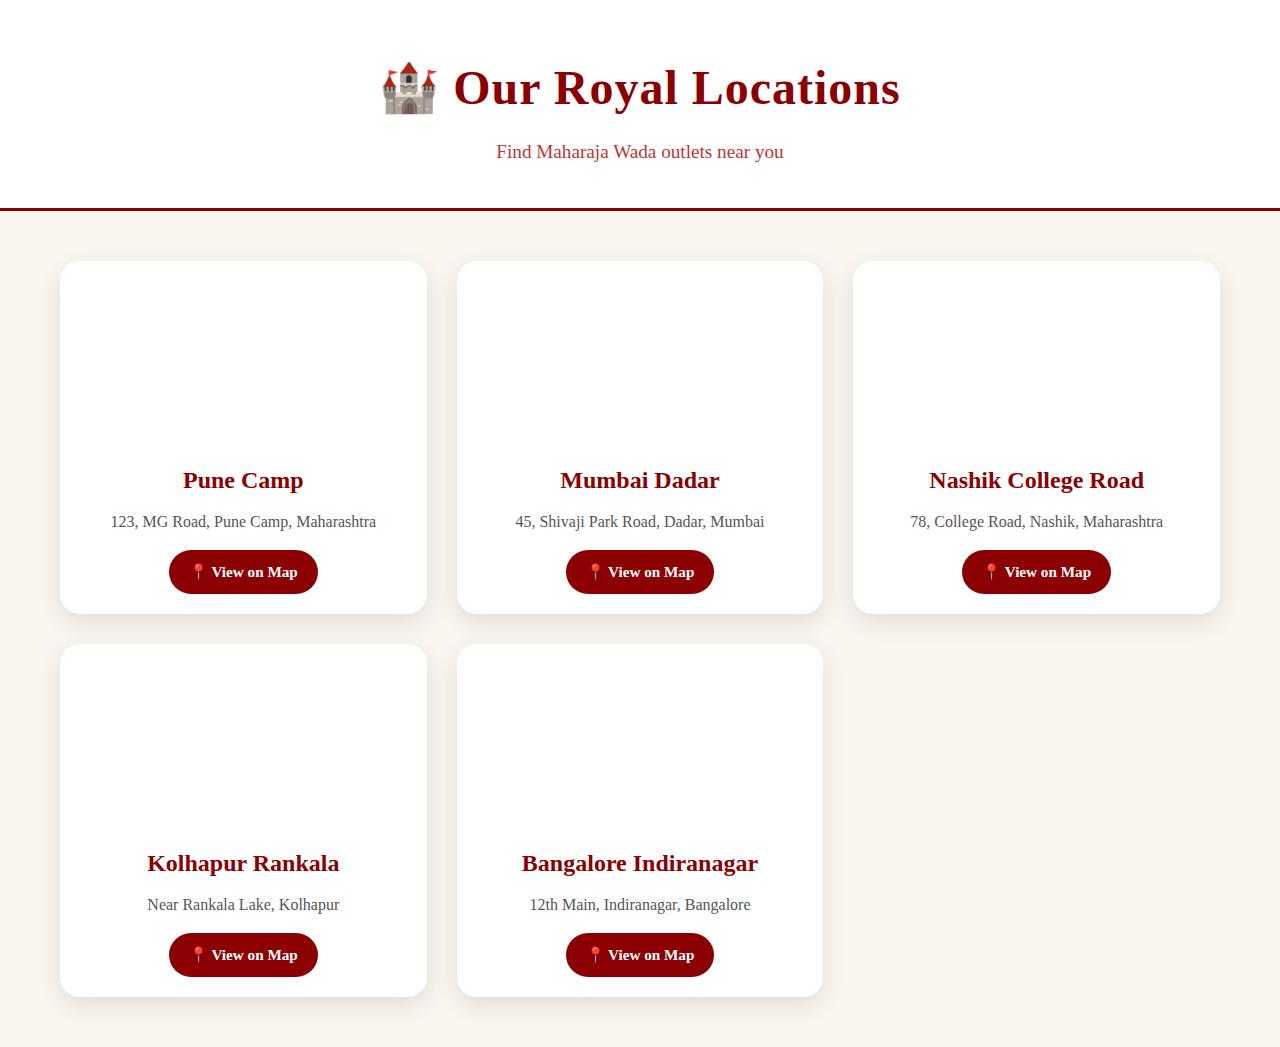
<file: locations.html>
<!DOCTYPE html>
<html lang="en">
<head>
  <meta charset="UTF-8">
  <meta name="viewport" content="width=device-width, initial-scale=1.0">
  <title>Maharaja Wada - Our Locations</title>
  <link rel="stylesheet" href="style.css">
  <style>
    body {
      font-family: 'Playfair Display', serif;
      background: #faf5ef;
      margin: 0;
      padding: 0;
      color: #2c2c2c;
    }

    header {
      text-align: center;
      padding: 50px 20px 30px;
      background: #fff; /* White background */
      color: #8B0000;   /* Dark Red text */
      border-bottom: 3px solid #8B0000; /* Classy underline */
    }

    header h1 {
      font-size: 3rem;
      margin-bottom: 10px;
      font-weight: 700;
      letter-spacing: 1px;
      color: #8B0000; /* Ensure heading stays red */
    }

    header p {
      font-size: 1.2rem;
      opacity: 0.9;
      color: #B22222; /* Slightly lighter red */
    }

    .locations-section {
      max-width: 1200px;
      margin: 50px auto;
      padding: 0 20px;
    }

    .locations-grid {
      display: grid;
      grid-template-columns: repeat(auto-fit, minmax(320px, 1fr));
      gap: 30px;
    }

    .location-card {
      background: #fff;
      border-radius: 20px;
      overflow: hidden;
      box-shadow: 0 8px 25px rgba(0,0,0,0.1);
      transition: transform 0.3s ease, box-shadow 0.3s ease;
    }

    .location-card:hover {
      transform: translateY(-8px);
      box-shadow: 0 12px 30px rgba(0,0,0,0.15);
    }

    .location-image {
      height: 180px;
      background-size: cover;
      background-position: center;
    }

    .location-content {
      padding: 20px;
      text-align: center;
    }

    .location-title {
      font-size: 1.5rem;
      font-weight: 600;
      color: #8B0000;
      margin-bottom: 10px;
    }

    .location-address {
      font-size: 1rem;
      color: #555;
      margin-bottom: 15px;
    }

    .map-link {
      display: inline-block;
      background: #8B0000;
      color: white;
      padding: 10px 20px;
      border-radius: 30px;
      text-decoration: none;
      font-size: 0.95rem;
      font-weight: 600;
      transition: background 0.3s;
    }

    .map-link:hover {
      background: #B22222;
    }
  </style>
</head>
<body>


  <header>
    <h1>🏰 Our Royal Locations</h1>
    <p>Find Maharaja Wada outlets near you</p>
  </header>

  <section class="locations-section">
    <div class="locations-grid">

      <div class="location-card">
        <div class="location-image" style="background-image: url('https://source.unsplash.com/800x600/?indian-restaurant');"></div>
        <div class="location-content">
          <div class="location-title">Pune Camp</div>
          <div class="location-address">123, MG Road, Pune Camp, Maharashtra</div>
          <a href="https://maps.google.com?q=123+MG+Road+Pune+Camp" class="map-link" target="_blank">📍 View on Map</a>
        </div>
      </div>

      <div class="location-card">
        <div class="location-image" style="background-image: url('https://source.unsplash.com/800x600/?mumbai,food');"></div>
        <div class="location-content">
          <div class="location-title">Mumbai Dadar</div>
          <div class="location-address">45, Shivaji Park Road, Dadar, Mumbai</div>
          <a href="https://maps.google.com?q=Shivaji+Park+Dadar+Mumbai" class="map-link" target="_blank">📍 View on Map</a>
        </div>
      </div>

      <div class="location-card">
        <div class="location-image" style="background-image: url('https://source.unsplash.com/800x600/?street-food');"></div>
        <div class="location-content">
          <div class="location-title">Nashik College Road</div>
          <div class="location-address">78, College Road, Nashik, Maharashtra</div>
          <a href="https://maps.google.com?q=College+Road+Nashik" class="map-link" target="_blank">📍 View on Map</a>
        </div>
      </div>

      <div class="location-card">
        <div class="location-image" style="background-image: url('https://source.unsplash.com/800x600/?kolhapur');"></div>
        <div class="location-content">
          <div class="location-title">Kolhapur Rankala</div>
          <div class="location-address">Near Rankala Lake, Kolhapur</div>
          <a href="https://maps.google.com?q=Rankala+Lake+Kolhapur" class="map-link" target="_blank">📍 View on Map</a>
        </div>
      </div>

      <div class="location-card">
        <div class="location-image" style="background-image: url('https://source.unsplash.com/800x600/?bangalore,restaurant');"></div>
        <div class="location-content">
          <div class="location-title">Bangalore Indiranagar</div>
          <div class="location-address">12th Main, Indiranagar, Bangalore</div>
          <a href="https://maps.google.com?q=12th+Main+Indiranagar+Bangalore" class="map-link" target="_blank">📍 View on Map</a>
        </div>
      </div>

    </div>
  </section>

</body>
</html>
</file>
<file: style.css>
/* ==============================
   GLOBAL STYLES
============================== */
* {
    margin: 0;
    padding: 0;
    box-sizing: border-box;
}
  
body {
    font-family: 'Montserrat', sans-serif;
    line-height: 1.6;
    color: #333;
    background-color: #fff8e7; /* Cream background */
}
  
section {
    padding: 80px 20px;
    text-align: center;
}
  
h2 {
    font-size: 2.5rem;
    margin-bottom: 20px;
    color: #8B0000;
}
  
p, li {
    font-size: 1rem;
    margin: 10px 0;
}
  
/* ==============================
   NAVBAR
============================== */
.navbar {
    display: flex;
    justify-content: space-between;
    align-items: center;
    padding: 20px;
    position: fixed;
    top: 0;
    width: 100%;
    background: white;
    box-shadow: 0 2px 5px rgba(0,0,0,0.1);
    z-index: 1000;
}
  
.navbar .logo {
    font-weight: 800;
    font-size: 1.5rem;
    color: #8B0000;
}
  
.nav-links {
    display: flex;
    list-style: none;
}
  
.nav-links li {
    margin: 0 15px;
}
  
.nav-links a {
    text-decoration: none;
    color: #333;
    font-weight: 600;
    position: relative;
}
  
.nav-links a::after {
    content: '';
    position: absolute;
    width: 0;
    height: 2px;
    background: #8B0000;
    left: 0;
    bottom: -5px;
    transition: .3s;
}
  
.nav-links a:hover::after {
    width: 100%;
}
  
.hamburger {
    display: none;
    font-size: 1.8rem;
    cursor: pointer;
}
  
/* ==============================
   HERO
============================== */
/* Hero Section */
.hero h1 {
  font-size: 3rem;
  font-weight: bold;
  margin-top: 20px;
}

.hero p {
  font-size: 1.2rem;
  margin-top: 10px;
}

.hero-btn {
  display: inline-block;
  margin-top: 20px;
  padding: 12px 28px;
  background-color: #e60000;
  color: #fff;
  font-size: 1.1rem;
  font-weight: 600;
  border-radius: 6px;
  text-decoration: none;
  transition: all 0.3s ease;
}

.hero-btn:hover {
  background-color: #b30000;
  transform: scale(1.05);
}

/* Mobile/Tablet Hero */
@media (max-width: 768px) {
  .hero {
    height: 70vh; /* shorter for phones */
    background: url('hero-mobile.png') no-repeat center center;
    background-size: cover;
  }

  .hero h1,
  .hero p,
  .hero-btn {
    display: none; /* hide text & button on mobile */
  }
}
  
/* ==============================
   ABOUT
============================== */
.about {
    display: flex;
    flex-wrap: wrap;
    align-items: center;
    justify-content: center;
}
  
.about-text {
    flex: 1;
    padding: 20px;
}
  
.about-img {
    flex: 1;
    padding: 20px;
}
  
.about-img img {
    max-width: 100%;
    border-radius: 10px;
}
  
/* ==============================
   CREATORS
============================== */
/* ✅ Make creators appear in rows of 3 */
.creator-list {
    display: grid;
    grid-template-columns: repeat(auto-fit, minmax(250px, 1fr));
    gap: 30px;
    max-width: 1000px;
    margin: 0 auto;
}
  
.creator-row {
    display: flex;
    flex-direction: column;
    align-items: center;
    background: #fff;
    padding: 20px;
    border-radius: 12px;
    box-shadow: 0 4px 15px rgba(0,0,0,0.1);
    transition: transform 0.3s ease;
}
  
.creator-row:hover {
    transform: translateY(-5px);
}
  
.creator-row img {
    width: 200px;
    height: 200px;
    border-radius: 12px;
    object-fit: cover;
    margin-bottom: 15px;
}
  
.creator-info h3 {
    font-size: 1.6rem;
    color: #8B0000;
    margin-bottom: 5px;
}
  
.creator-info p {
    font-size: 1rem;
    color: #444;
}
  
/* ==============================
   SPECIALITIES
============================== */
.special-grid {
    display: grid;
    grid-template-columns: repeat(auto-fit, minmax(200px,1fr));
    gap: 20px;
}
  
.special {
    background: #f8f8f8;
    padding: 40px;
    border-radius: 10px;
    font-weight: 600;
}
  
/* ==============================
   MENU
============================== */
/* Section heading */
.menu-category {
    font-size: 1.8rem;
    margin: 40px 0 20px;
    color: #b30000;
    text-align: left;
  }
  
  /* Grid layout for menu items */
  .menu-grid {
    display: grid;
    grid-template-columns: repeat(auto-fit, minmax(280px, 1fr));
    gap: 20px;
    margin-bottom: 40px;
  }
  
  /* Individual menu card */
  .menu-item {
    background: white;
    padding: 15px;
    border-radius: 10px;
    box-shadow: 0 4px 10px rgba(0,0,0,0.1);
    transition: transform .3s;
    text-align: center;
  }
  
  .menu-item:hover {
    transform: scale(1.05);
  }
  
  /* Images inside cards */
  .menu-item img {
    display: block;
    width: 100%;
    height: 200px;      /* fixed height for uniformity */
    object-fit: cover;  /* fills space without distortion */
    border-radius: 10px;
  }
  
  /* Text */
  .menu-item h4 {
    margin-top: 10px;
    font-size: 1.2rem;
    color: #8B0000;
  }
  
  .menu-item p {
    font-size: 0.9rem;
    color: #444;
  }
  
  .choose ul {
    list-style-position: outside; /* dots thoda door */
    padding-left: 20px;           /* adjust spacing */
    margin: 0 auto;
    display: inline-block;        /* center me rakho */
    text-align: left;             /* text left align */
  }
  
  .choose li {
    margin: 10px 0;
    font-size: 1.1rem;
  }
  
/* ==============================
   CONTACT
============================== */
.contact-box {
    background: #f8f8f8;
    padding: 20px;
    border-radius: 10px;
    margin: 20px auto;
    max-width: 500px;
}
  
.contact-form {
    display: flex;
    flex-direction: column;
    gap: 15px;
    max-width: 500px;
    margin: 20px auto;
}
  
.contact-form input,
.contact-form textarea {
    padding: 10px;
    border: 1px solid #ccc;
    border-radius: 5px;
}
  
.contact-form button {
    align-self: flex-end;
}

  
/* ==============================
   FOOTER
============================== */
footer {
    background: #8B0000;
    color: white;
    padding: 20px;
    text-align: center;
}
  
/* ==============================
   RESPONSIVE
============================== */
@media (max-width: 768px) {
    .nav-links {
      display: none;
      flex-direction: column;
      background: white;
      position: absolute;
      top: 70px;
      right: 0;
      width: 200px;
      box-shadow: 0 4px 10px rgba(0,0,0,0.1);
    }
  
    .nav-links.show {
      display: flex;
    }
  
    .hamburger {
      display: block;
    }
  
    .about {
      flex-direction: column;
    }

    /* ✅ Stack creators on small screens */
    .creator-list {
      grid-template-columns: 1fr;
    }
}
  
/* ==============================
   ANIMATIONS
============================== */
@keyframes slideUp {
    0% {
      opacity: 0;
      transform: translateY(50px);
    }
    100% {
      opacity: 1;
      transform: translateY(0);
    }
}
</file>
